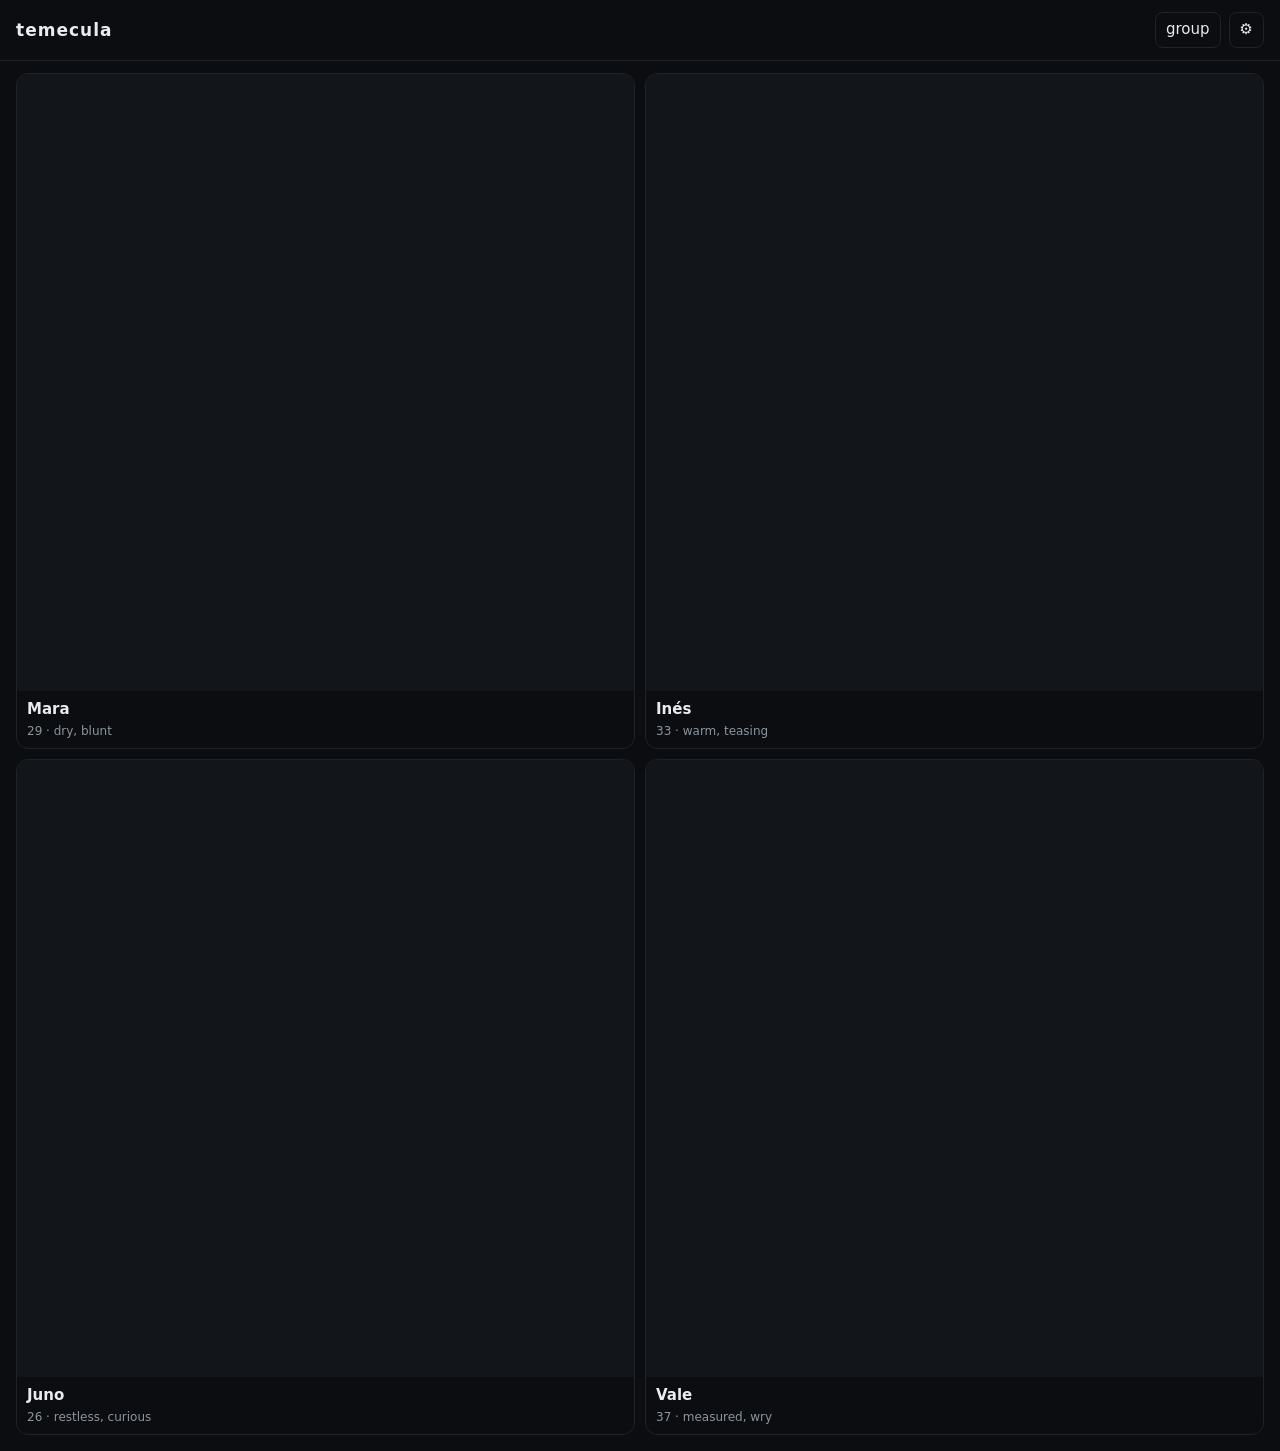
<file: index.html>
<!doctype html>
<html lang="en">
<head>
<meta charset="utf-8">
<meta name="viewport" content="width=device-width,initial-scale=1,viewport-fit=cover">
<title>temecula</title>
<link rel="manifest" href="manifest.json">
<link rel="icon" href="icon.svg" type="image/svg+xml">
<meta name="apple-mobile-web-app-capable" content="yes">
<meta name="apple-mobile-web-app-status-bar-style" content="black-translucent">
<meta name="theme-color" content="#0b0d10">
<link rel="stylesheet" href="style.css">
</head>
<body>

<header>
  <h1>temecula</h1>
  <div class="hdr-actions">
    <button id="group-btn" type="button">group</button>
    <button id="settings-btn" type="button" aria-label="settings">⚙</button>
  </div>
</header>

<main id="grid"></main>

<section id="chat" aria-live="polite">
  <div id="chat-head">
    <button id="back" type="button" aria-label="back">←</button>
    <span id="chat-title"></span>
  </div>
  <div id="chat-body"></div>
  <div id="composer">
    <textarea id="input" rows="1" placeholder="message" autocomplete="off"></textarea>
    <button id="send" type="button" aria-label="send">↑</button>
  </div>
</section>

<dialog id="settings">
  <div class="dlg-head">
    <h2>settings</h2>
    <button id="settings-close" type="button" aria-label="close">✕</button>
  </div>
  <p class="hint">proxy: <span id="proxy-state"></span></p>
  <fieldset id="providers"><legend>provider</legend></fieldset>
  <fieldset id="keys"><legend>keys</legend></fieldset>
</dialog>

<script type="module" src="app.js"></script>
</body>
</html>
</file>
<file: style.css>
*, *::before, *::after { box-sizing: border-box; }
:root {
  --bg:#0b0d10; --fg:#e8ecef; --dim:#8b959e; --line:#1d2329; --acc:#5fd3c4;
}
html, body { margin:0; height:100%; }
body {
  background:var(--bg); color:var(--fg);
  font:15px/1.45 system-ui, -apple-system, "Segoe UI", sans-serif;
  -webkit-text-size-adjust:100%;
  overflow-x:hidden;
}
body.locked { overflow:hidden; }

header {
  display:flex; align-items:center; justify-content:space-between;
  padding:calc(env(safe-area-inset-top) + 12px) 16px 12px;
  border-bottom:1px solid var(--line);
}
h1 { margin:0; font-size:17px; letter-spacing:.06em; text-transform:lowercase; }
.hdr-actions { display:flex; gap:8px; }
button {
  font:inherit; color:inherit; background:none; cursor:pointer;
  border:1px solid var(--line); border-radius:8px; padding:6px 10px;
}
button:focus-visible { outline:2px solid var(--acc); outline-offset:2px; }

#grid {
  display:grid; grid-template-columns:repeat(2, 1fr); gap:10px;
  padding:12px 16px calc(env(safe-area-inset-bottom) + 16px);
}
.card { display:block; padding:0; border:1px solid var(--line); border-radius:12px; overflow:hidden; text-align:left; }
.thumb { aspect-ratio:1; background:#12161a; }
.thumb img { width:100%; height:100%; object-fit:cover; display:block; }
.meta { display:flex; flex-direction:column; padding:8px 10px; gap:2px; }
.nm { font-weight:600; }
.tag { font-size:12px; color:var(--dim); }

#chat {
  position:fixed; inset:0; display:none; flex-direction:column;
  background:var(--bg); height:100dvh;
  padding-top:env(safe-area-inset-top);
}
#chat.on { display:flex; }
#chat-head { display:flex; align-items:center; gap:10px; padding:10px 16px; border-bottom:1px solid var(--line); }
#chat-title { font-weight:600; }
#chat-body { flex:1; overflow-y:auto; -webkit-overflow-scrolling:touch; padding:12px 16px; display:flex; flex-direction:column; gap:8px; }
.msg { max-width:88%; padding:9px 12px; border-radius:12px; white-space:pre-wrap; overflow-wrap:anywhere; }
.msg.user { align-self:flex-end; background:#1a2c33; }
.msg.assistant { align-self:flex-start; background:#141a1f; }
.msg.bad { color:#ff9d9d; }

#composer {
  display:flex; gap:8px; align-items:flex-end;
  padding:10px 16px calc(env(safe-area-inset-bottom) + 10px);
  border-top:1px solid var(--line); background:var(--bg);
}
#input {
  flex:1; resize:none; font:inherit; font-size:16px; line-height:1.4;
  color:inherit; background:#12161a; border:1px solid var(--line);
  border-radius:10px; padding:10px 12px; max-height:40dvh;
}
#send { width:40px; height:40px; border-radius:50%; flex:none; }
#send.busy { background:var(--acc); color:#06110f; border-color:var(--acc); }

dialog { border:1px solid var(--line); border-radius:14px; background:#101519; color:inherit; padding:16px; width:min(440px, calc(100vw - 32px)); }
dialog::backdrop { background:#000a; }
.dlg-head { display:flex; justify-content:space-between; align-items:center; }
.dlg-head h2 { margin:0; font-size:15px; }
.hint { color:var(--dim); font-size:13px; }
fieldset { border:1px solid var(--line); border-radius:10px; margin:12px 0 0; padding:10px; display:flex; flex-direction:column; gap:8px; }
legend { padding:0 6px; color:var(--dim); font-size:12px; }
.prow { display:flex; align-items:center; gap:8px; }
.prow[disabled] { opacity:.45; }
.pstate { margin-left:auto; font-size:12px; color:var(--dim); }
#keys input { font:inherit; font-size:16px; padding:8px; background:#12161a; border:1px solid var(--line); border-radius:8px; color:inherit; }

@media (prefers-reduced-motion:reduce) { * { transition:none !important; } }
</file>
